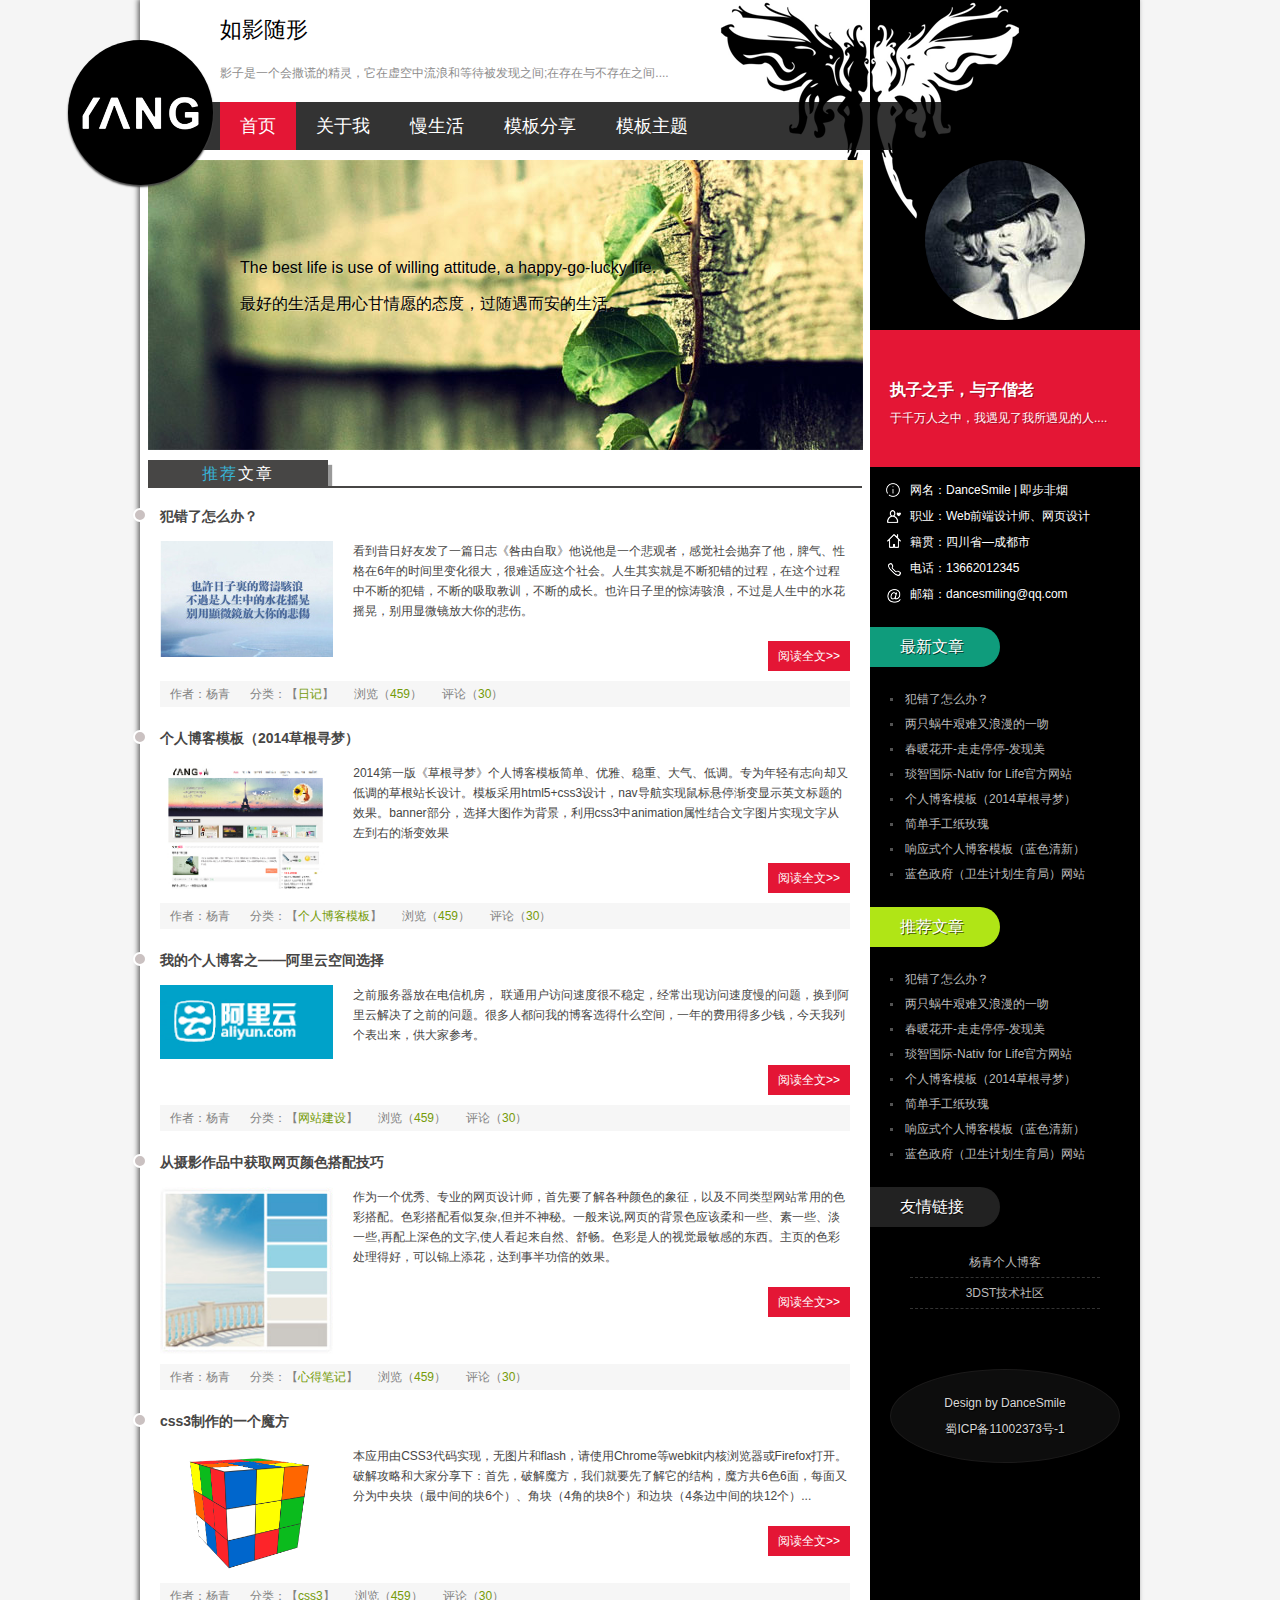
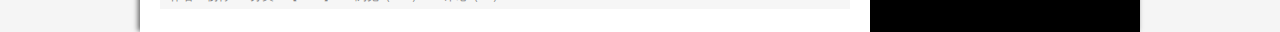
<file: src/main/webapp/WEB-INF/resource/模板五/25-blog(黑色Html5个人博客模板主题《如影随形》)/html/index.html>
<!doctype html>
<html>
<head>
<meta charset="gb2312">
<title>��ɫHtml5��Ӧʽ���˲���ģ�塪�����⡶��Ӱ���Ρ�</title>
<meta name="keywords" content="���˲���ģ��,����ģ��,��Ӧʽ" />
<meta name="description" content="��Ӱ��������ĸ��˲���ģ�壬���ء���Ƥ��" />
<link href="css/base.css" rel="stylesheet">
<link href="css/index.css" rel="stylesheet">
<link href="css/media.css" rel="stylesheet">
<meta name="viewport" content="width=device-width, minimum-scale=1.0, maximum-scale=1.0">
<!--[if lt IE 9]>
<script src="js/modernizr.js"></script>
<![endif]-->
</head>
<body>
<div class="ibody">
  <header>
    <h1>��Ӱ����</h1>
    <h2>Ӱ����һ�������ѵľ��飬������������˺͵ȴ�������֮��;�ڴ����벻����֮��....</h2>
    <div class="logo"><a href="/"></a></div>
    <nav id="topnav"><a href="index.html">��ҳ</a><a href="about.html">������</a><a href="newlist.html">������</a><a href="share.html">ģ�����</a><a href="new.html">ģ������</a></nav>
  </header>
  <article>
    <div class="banner">
      <ul class="texts">
        <p>The best life is use of willing attitude, a happy-go-lucky life. </p>
        <p>��õ����������ĸ���Ը��̬�ȣ����������������</p>
      </ul>
    </div>
    <div class="bloglist">
      <h2>
        <p><span>�Ƽ�</span>����</p>
      </h2>
      <div class="blogs">
        <h3><a href="/">��������ô�죿</a></h3>
        <figure><img src="images/01.jpg" ></figure>
        <ul>
          <p>�������պ��ѷ���һƪ��־��������ȡ����˵����һ�������ߣ��о��������������Ƣ�����Ը���6���ʱ����仯�ܴ󣬺�����Ӧ�����ᡣ������ʵ���ǲ��Ϸ����Ĺ��̣�����������в��ϵķ��������ϵ���ȡ��ѵ�����ϵĳɳ���Ҳ��������ľ��κ��ˣ������������е�ˮ��ҡ�Σ�������΢���Ŵ���ı��ˡ�</p>
          <a href="/" target="_blank" class="readmore">�Ķ�ȫ��&gt;&gt;</a>
        </ul>
        <p class="autor"><span>���ߣ�����</span><span>���ࣺ��<a href="/">�ռ�</a>��</span><span>�����<a href="/">459</a>��</span><span>���ۣ�<a href="/">30</a>��</span></p>
        <div class="dateview">2014-04-08</div>
      </div>
      <div class="blogs">
        <h3><a href="/">���˲���ģ�壨2014�ݸ�Ѱ�Σ�</a></h3>
        <figure><img src="images/02.jpg" ></figure>
        <ul>
          <p>2014��һ�桶�ݸ�Ѱ�Ρ����˲���ģ��򵥡����š����ء��������͵���רΪ������־��ȴ�ֵ͵��Ĳݸ�վ����ơ�ģ�����html5+css3��ƣ�nav����ʵ�������ͣ������ʾӢ�ı����Ч����banner���֣�ѡ���ͼ��Ϊ����������css3��animation���Խ������ͼƬʵ�����ִ����ҵĽ���Ч��</p>
          <a href="/" target="_blank" class="readmore">�Ķ�ȫ��&gt;&gt;</a>
        </ul>
        <p class="autor"><span>���ߣ�����</span><span>���ࣺ��<a href="/">���˲���ģ��</a>��</span><span>�����<a href="/">459</a>��</span><span>���ۣ�<a href="/">30</a>��</span></p>
        <div class="dateview">2014-02-19</div>
      </div>
      <div class="blogs">
        <h3><a href="/">�ҵĸ��˲���֮���������ƿռ�ѡ��</a></h3>
        <figure><img src="images/03.png" ></figure>
        <ul>
          <p>֮ǰ���������ڵ��Ż����� ��ͨ�û������ٶȺܲ��ȶ����������ַ����ٶ��������⣬���������ƽ����֮ǰ�����⡣�ܶ��˶����ҵĲ���ѡ��ʲô�ռ䣬һ��ķ��õö���Ǯ���������и�������������Ҳο���</p>
          <a href="/" target="_blank" class="readmore">�Ķ�ȫ��&gt;&gt;</a>
        </ul>
        <p class="autor"><span>���ߣ�����</span><span>���ࣺ��<a href="/">��վ����</a>��</span><span>�����<a href="/">459</a>��</span><span>���ۣ�<a href="/">30</a>��</span></p>
        <div class="dateview">2014-01-18</div>
      </div>
      <div class="blogs">
        <h3><a href="/">����Ӱ��Ʒ�л�ȡ��ҳ��ɫ���似��</a></h3>
        <figure><img src="images/04.jpg" ></figure>
        <ul>
          <p>��Ϊһ�����㡢רҵ����ҳ���ʦ������Ҫ�˽������ɫ���������Լ���ͬ������վ���õ�ɫ�ʴ��䡣ɫ�ʴ��俴�Ƹ���,���������ء�һ����˵,��ҳ�ı���ɫӦ�����һЩ����һЩ����һЩ,��������ɫ������,ʹ�˿�������Ȼ���泩��ɫ�����˵��Ӿ������еĶ�������ҳ��ɫ�ʴ����úã����Խ����������ﵽ�°빦����Ч����</p>
          <a href="/" target="_blank" class="readmore">�Ķ�ȫ��&gt;&gt;</a>
        </ul>
        <p class="autor"><span>���ߣ�����</span><span>���ࣺ��<a href="/">�ĵñʼ�</a>��</span><span>�����<a href="/">459</a>��</span><span>���ۣ�<a href="/">30</a>��</span></p>
        <div class="dateview">2014-01-09</div>
      </div>
      <div class="blogs">
        <h3><a href="/">css3������һ��ħ��</a></h3>
        <figure><img src="images/04.png" ></figure>
        <ul>
          ��Ӧ����CSS3����ʵ�֣���ͼƬ��flash����ʹ��Chrome��webkit�ں��������Firefox�򿪡��ƽ⹥�Ժʹ�ҷ����£����ȣ��ƽ�ħ�������Ǿ�Ҫ���˽����Ľṹ��ħ����6ɫ6�棬ÿ���ַ�Ϊ����飨���м�Ŀ�6�������ǿ飨4�ǵĿ�8�����ͱ߿飨4�����м�Ŀ�12����...
          </p>
          <a href="/" target="_blank" class="readmore">�Ķ�ȫ��&gt;&gt;</a>
        </ul>
        <p class="autor"><span>���ߣ�����</span><span>���ࣺ��<a href="/">css3</a>��</span><span>�����<a href="/">459</a>��</span><span>���ۣ�<a href="/">30</a>��</span></p>
        <div class="dateview">2013-09-05</div>
      </div>
    </div>
  </article>
  <aside>
    <div class="avatar"><a href="about.html"><span>��������</span></a></div>
    <div class="topspaceinfo">
      <h1>ִ��֮�֣���������</h1>
      <p>��ǧ����֮�У���������������������....</p>
    </div>
    <div class="about_c">
      <p>������DanceSmile | ��������</p>
      <p>ְҵ��Webǰ�����ʦ����ҳ��� </p>
      <p>���᣺�Ĵ�ʡ���ɶ���</p>
      <p>�绰��13662012345</p>
      <p>���䣺dancesmiling@qq.com</p>
    </div>
    <div class="bdsharebuttonbox"><a href="#" class="bds_qzone" data-cmd="qzone" title="������QQ�ռ�"></a><a href="#" class="bds_tsina" data-cmd="tsina" title="����������΢��"></a><a href="#" class="bds_tqq" data-cmd="tqq" title="��������Ѷ΢��"></a><a href="#" class="bds_renren" data-cmd="renren" title="������������"></a><a href="#" class="bds_weixin" data-cmd="weixin" title="������΢��"></a><a href="#" class="bds_more" data-cmd="more"></a></div>
    <div class="tj_news">
      <h2>
        <p class="tj_t1">��������</p>
      </h2>
      <ul>
        <li><a href="/">��������ô�죿</a></li>
        <li><a href="/">��ֻ��ţ������������һ��</a></li>
        <li><a href="/">��ů����-����ͣͣ-������</a></li>
        <li><a href="/">���ǹ���-Nativ for Life�ٷ���վ</a></li>
        <li><a href="/">���˲���ģ�壨2014�ݸ�Ѱ�Σ�</a></li>
        <li><a href="/">���ֹ�ֽõ��</a></li>
        <li><a href="/">��Ӧʽ���˲���ģ�壨��ɫ���£�</a></li>
        <li><a href="/">��ɫ�����������ƻ������֣���վ</a></li>
      </ul>
      <h2>
        <p class="tj_t2">�Ƽ�����</p>
      </h2>
      <ul>
        <li><a href="/">��������ô�죿</a></li>
        <li><a href="/">��ֻ��ţ������������һ��</a></li>
        <li><a href="/">��ů����-����ͣͣ-������</a></li>
        <li><a href="/">���ǹ���-Nativ for Life�ٷ���վ</a></li>
        <li><a href="/">���˲���ģ�壨2014�ݸ�Ѱ�Σ�</a></li>
        <li><a href="/">���ֹ�ֽõ��</a></li>
        <li><a href="/">��Ӧʽ���˲���ģ�壨��ɫ���£�</a></li>
        <li><a href="/">��ɫ�����������ƻ������֣���վ</a></li>
      </ul>
    </div>
    <div class="links">
      <h2>
        <p>��������</p>
      </h2>
      <ul>
        <li><a href="/">������˲���</a></li>
        <li><a href="/">3DST��������</a></li>
      </ul>
    </div>
    <div class="copyright">
      <ul>
        <p> Design by <a href="/">DanceSmile</a></p>
        <p>��ICP��11002373��-1</p>
        </p>
      </ul>
    </div>
  </aside>
  <script src="js/silder.js"></script>
  <div class="clear"></div>
  <!-- ������� --> 
</div>
</body>
</html>
</file>
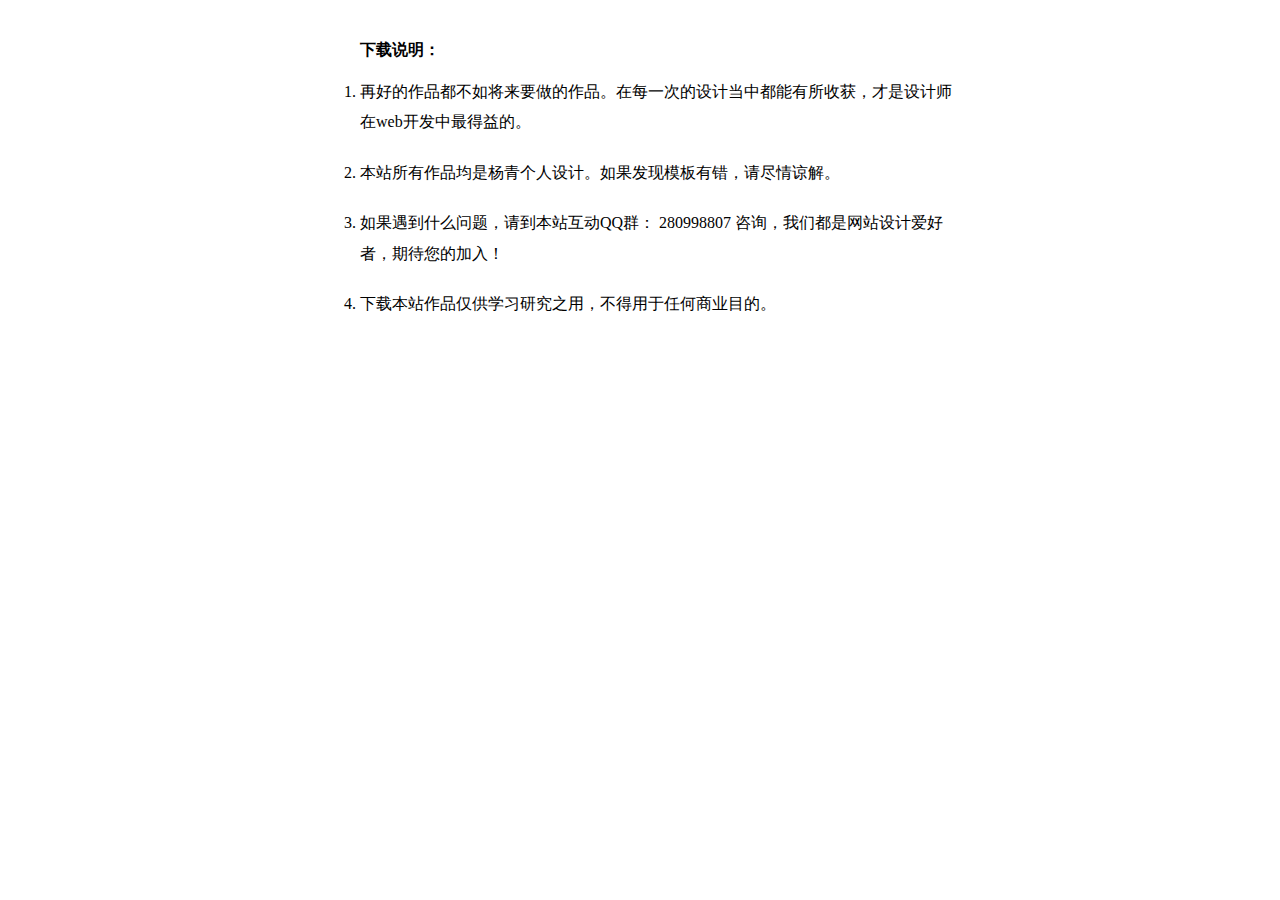
<file: src/main/webapp/WEB-INF/resource/模板五/25-blog(黑色Html5个人博客模板主题《如影随形》)/read.html>
<!doctype html>
<html>
<head>
<meta charset="gb2312">
<title>������˲�����վ - һ��վ��webǰ�����֮·��Ů����Ա���˲�����վ</title>
<meta name="keywords" content="������˲�����վ,���������վ�����಩��,���˲���,������վ" />
<meta name="description" content="�������ԭ�����ͣ��ṩ���˲��ͣ�������վԴ�������ϲ�������ѿ���ֱ�����ء������Ҫ��վasp���룬�뵽���԰������������..." />
<meta http-equiv="refresh" content="5;url=http://www.yangqq.com">
<!--[if lt IE 9]>
<script src="js/modernizr.js"></script>
<![endif]-->
<style>
ul{width:600px;margin:40px auto 0}
ul li{ list-style-type: decimal; line-height:1.9; margin:0 0 20px 0}
</style>
</head>
<body">
<ul>
  <p><strong>����˵����</strong></p>
  <li>�ٺõ���Ʒ�����罫��Ҫ������Ʒ����ÿһ�ε���Ƶ��ж��������ջ񣬲������ʦ��web�����������ġ�</li>
  <li>��վ������Ʒ�������������ơ��������ģ���д����뾡���½⡣</li>
  <li>�������ʲô���⣬�뵽��վ����QQȺ�� 280998807 ��ѯ�����Ƕ�����վ��ư����ߣ��ڴ����ļ��룡</li>
  <li>���ر�վ��Ʒ����ѧϰ�о�֮�ã����������κ���ҵĿ�ġ�</li>
</ul>
</body>
</html>
</file>
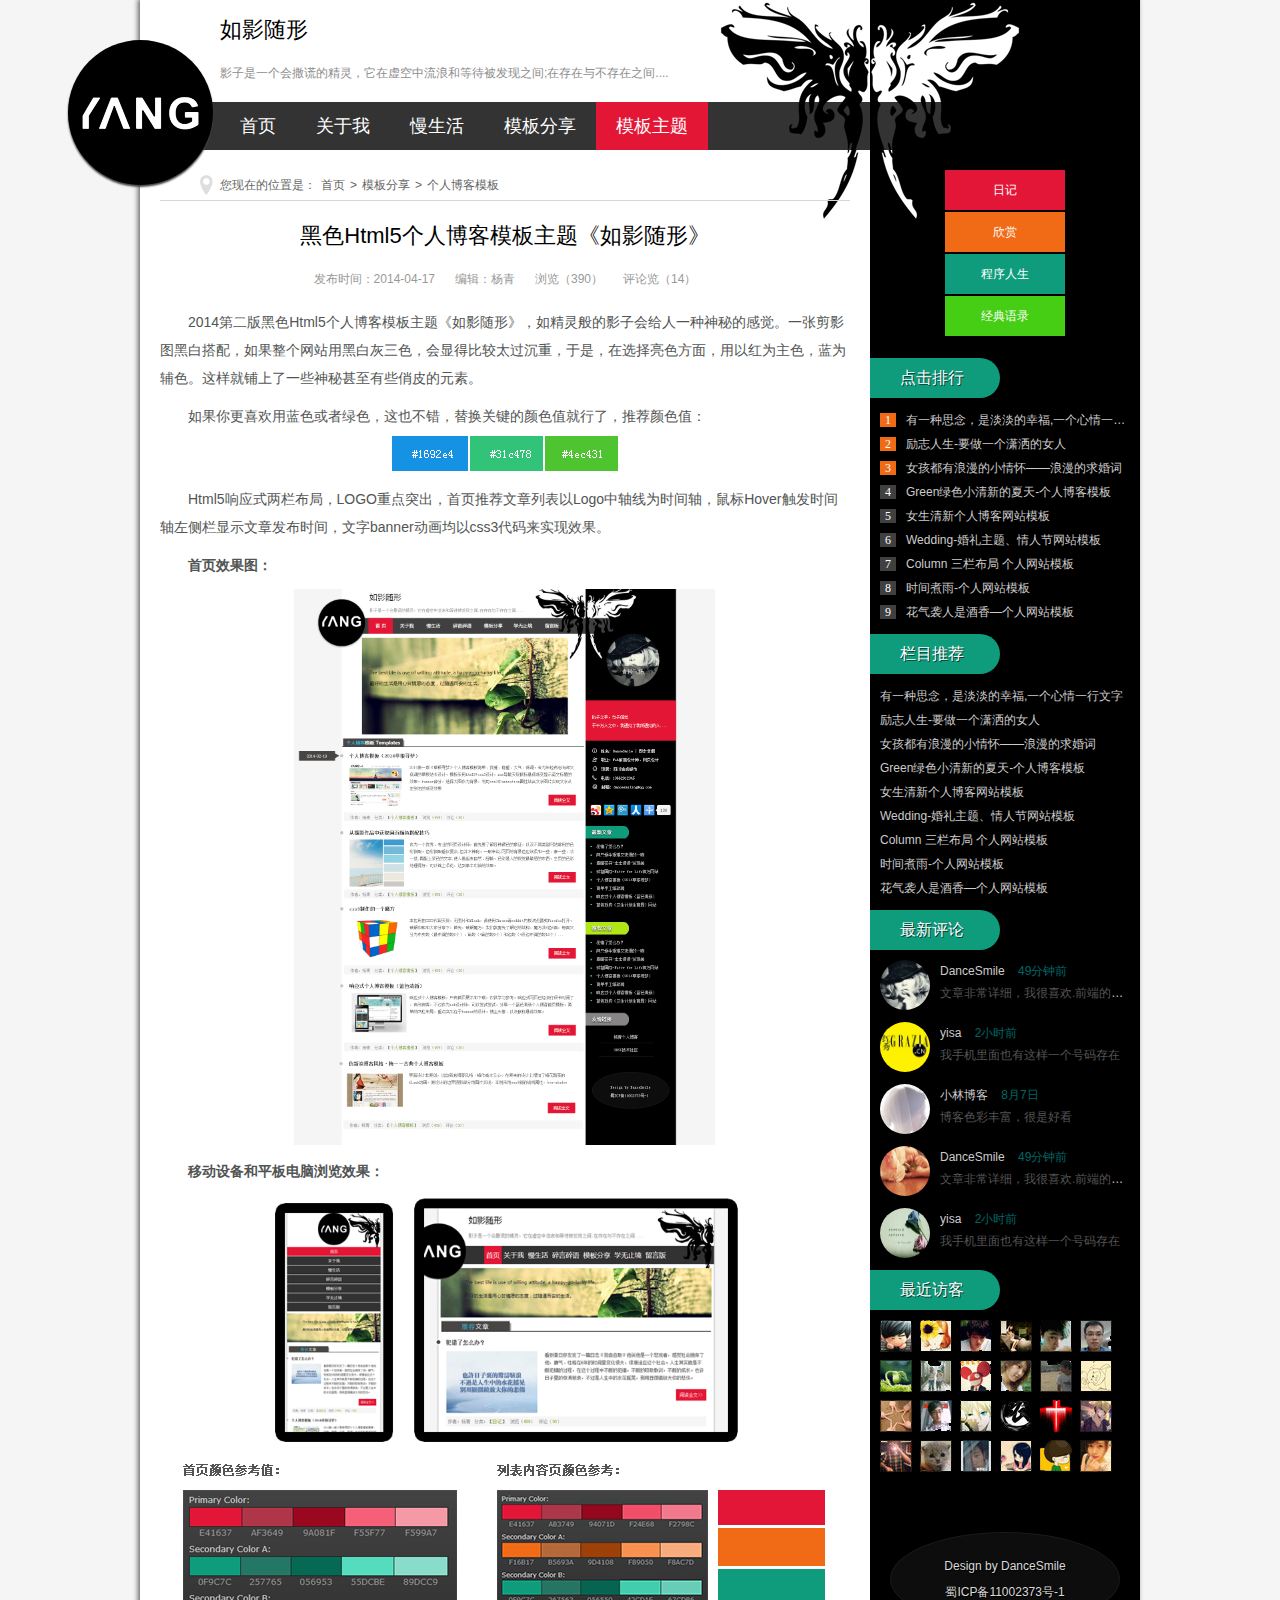
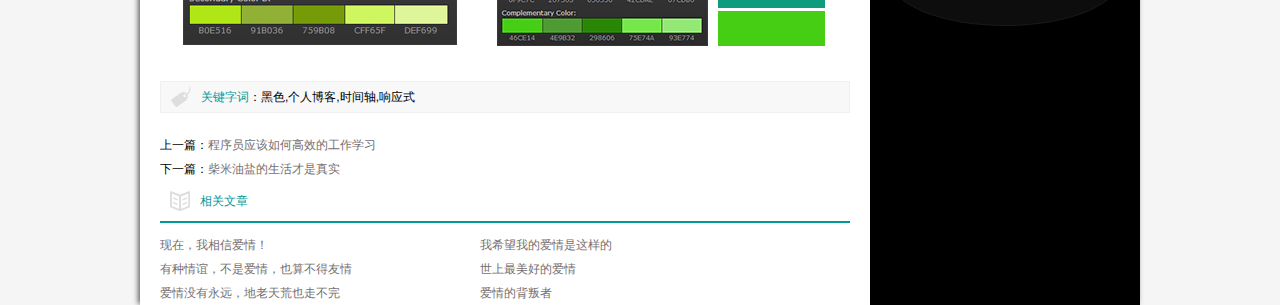
<file: src/main/webapp/WEB-INF/resource/模板五/25-blog(黑色Html5个人博客模板主题《如影随形》)/html/new.html>
<!doctype html>
<html>
<head>
<meta charset="gb2312">
<title>��ɫHtml5��Ӧʽ���˲���ģ�塪�����⡶��Ӱ���Ρ�</title>
<meta name="keywords" content="���˲���ģ��,����ģ��,��Ӧʽ" />
<meta name="description" content="��Ӱ��������ĸ��˲���ģ�壬���ء���Ƥ��" />
<link href="css/base.css" rel="stylesheet">
<link href="css/style.css" rel="stylesheet">
<link href="css/media.css" rel="stylesheet">
<meta name="viewport" content="width=device-width, minimum-scale=1.0, maximum-scale=1.0">
<!--[if lt IE 9]>
<script src="js/modernizr.js"></script>
<![endif]-->
</head>
<body>
<div class="ibody">
  <header>
    <h1>��Ӱ����</h1>
    <h2>Ӱ����һ�������ѵľ��飬������������˺͵ȴ�������֮��;�ڴ����벻����֮��....</h2>
    <div class="logo"><a href="/"></a></div>
    <nav id="topnav"><a href="index.html">��ҳ</a><a href="about.html">������</a><a href="newlist.html">������</a><a href="share.html">ģ�����</a><a href="new.html">ģ������</a></nav>
  </header>
  <article>
    <h2 class="about_h">�����ڵ�λ���ǣ�<a href="/">��ҳ</a>><a href="1/">ģ�����</a>><a href="1/">���˲���ģ��</a></h2>
    <div class="index_about">
      <h2 class="c_titile">��ɫHtml5���˲���ģ�����⡶��Ӱ���Ρ�</h2>
      <p class="box_c"><span class="d_time">����ʱ�䣺2014-04-17</span><span>�༭������</span><span>�����390��</span><span>��������14��</span></p>
      <ul class="infos">
        <p>2014�ڶ����ɫHtml5���˲���ģ�����⡶��Ӱ���Ρ����羫����Ӱ�ӻ����һ�����صĸо���һ�ż�Ӱͼ�ڰ״��䣬���������վ�úڰ׻���ɫ�����ԵñȽ�̫�����أ����ǣ���ѡ����ɫ���棬���Ժ�Ϊ��ɫ����Ϊ��ɫ��������������һЩ����������Щ��Ƥ��Ԫ�ء�</p>
        <p>������ϲ������ɫ������ɫ����Ҳ�������滻�ؼ�����ɫֵ�����ˣ��Ƽ���ɫֵ��<img src="images/color.jpg" alt="��ɫHtml5���˲���ģ��"></p>
        <p>Html5��Ӧʽ�������֣�LOGO�ص�ͻ������ҳ�Ƽ������б���Logo������Ϊʱ���ᣬ���Hover����ʱ�����������ʾ���·���ʱ�䣬����banner��������css3������ʵ��Ч����</p>
        <p><b>��ҳЧ��ͼ��</b></p>
        <p><img src="images/xgt.jpg" alt="��ɫHtml5���˲���ģ��"></p>
        <p><b>�ƶ��豸��ƽ��������Ч����</b></p>
        <p><img src="images/ltpic.jpg" alt="��ɫHtml5���˲���ģ��"></p>
        <p><img src="images/col.jpg" alt="��ɫHtml5���˲���ģ��"></p>
      </ul>
      <div class="keybq">
        <p><span>�ؼ��ִ�</span>����ɫ,���˲���,ʱ����,��Ӧʽ</p>
      </div>
      <div class="nextinfo">
        <p>��һƪ��<a href="/news/s/2013-09-04/606.html">����ԱӦ����θ�Ч�Ĺ���ѧϰ</a></p>
        <p>��һƪ��<a href="/news/s/2013-10-21/616.html">�������ε����������ʵ</a></p>
      </div>
      <div class="otherlink">
        <h2>�������</h2>
        <ul>
          <li><a href="/news/s/2013-07-25/524.html" title="���ڣ������Ű��飡">���ڣ������Ű��飡</a></li>
          <li><a href="/newstalk/mood/2013-07-24/518.html" title="��ϣ���ҵİ�����������">��ϣ���ҵİ�����������</a></li>
          <li><a href="/newstalk/mood/2013-07-02/335.html" title="�������꣬���ǰ��飬Ҳ�㲻������">�������꣬���ǰ��飬Ҳ�㲻������</a></li>
          <li><a href="/newstalk/mood/2013-07-01/329.html" title="���������õİ���">���������õİ���</a></li>
          <li><a href="/news/read/2013-06-11/213.html" title="����û����Զ���������Ҳ�߲���">����û����Զ���������Ҳ�߲���</a></li>
          <li><a href="/news/s/2013-06-06/24.html" title="����ı�����">����ı�����</a></li>
        </ul>
      </div>
    </div>
  </article>
  <aside>
    <div class="rnav">
      <li class="rnav1 "><a href="/">�ռ�</a></li>
      <li class="rnav2 "><a href="/">����</a></li>
      <li class="rnav3 "><a href="/">��������</a></li>
      <li class="rnav4 "><a href="/">������¼</a></li>
    </div>
    <div class="ph_news">
      <h2>
        <p>�������</p>
      </h2>
      <ul class="ph_n">
        <li><span class="num1">1</span><a href="/">��һ��˼��ǵ������Ҹ�,һ������һ������</a></li>
        <li><span class="num2">2</span><a href="/">��־����-Ҫ��һ��������Ů��</a></li>
        <li><span class="num3">3</span><a href="/">Ů������������С�黳��������������</a></li>
        <li><span>4</span><a href="/">Green��ɫС���µ�����-���˲���ģ��</a></li>
        <li><span>5</span><a href="/">Ů�����¸��˲�����վģ��</a></li>
        <li><span>6</span><a href="/">Wedding-�������⡢���˽���վģ��</a></li>
        <li><span>7</span><a href="/">Column �������� ������վģ��</a></li>
        <li><span>8</span><a href="/">ʱ������-������վģ��</a></li>
        <li><span>9</span><a href="/">����Ϯ���Ǿ��㡪������վģ��</a></li>
      </ul>
      <h2>
        <p>��Ŀ�Ƽ�</p>
      </h2>
      <ul>
        <li><a href="/">��һ��˼��ǵ������Ҹ�,һ������һ������</a></li>
        <li><a href="/">��־����-Ҫ��һ��������Ů��</a></li>
        <li><a href="/">Ů������������С�黳��������������</a></li>
        <li><a href="/">Green��ɫС���µ�����-���˲���ģ��</a></li>
        <li><a href="/">Ů�����¸��˲�����վģ��</a></li>
        <li><a href="/">Wedding-�������⡢���˽���վģ��</a></li>
        <li><a href="/">Column �������� ������վģ��</a></li>
        <li><a href="/">ʱ������-������վģ��</a></li>
        <li><a href="/">����Ϯ���Ǿ��㡪������վģ��</a></li>
      </ul>
      <h2>
        <p>��������</p>
      </h2>
      <ul class="pl_n">
        <dl>
          <dt><img src="images/s8.jpg"> </dt>
          <dt> </dt>
          <dd>DanceSmile
            <time>49����ǰ</time>
          </dd>
          <dd><a href="/">���·ǳ���ϸ���Һ�ϲ��.ǰ�˵Ĺ���ʦ���٣��Ҽǵü���ǰyahoo����н��Ƹǰ��Ҳ�в���</a></dd>
        </dl>
        <dl>
          <dt><img src="images/s7.jpg"> </dt>
          <dt> </dt>
          <dd>yisa
            <time>2Сʱǰ</time>
          </dd>
          <dd><a href="/">���ֻ�����Ҳ������һ���������</a></dd>
        </dl>
        <dl>
          <dt><img src="images/s6.jpg"> </dt>
          <dt> </dt>
          <dd>С�ֲ���
            <time>8��7��</time>
          </dd>
          <dd><a href="/">����ɫ�ʷḻ�����Ǻÿ�</a></dd>
        </dl>
        <dl>
          <dt><img src="images/003.jpg"> </dt>
          <dt> </dt>
          <dd>DanceSmile
            <time>49����ǰ</time>
          </dd>
          <dd><a href="/">���·ǳ���ϸ���Һ�ϲ��.ǰ�˵Ĺ���ʦ���٣��Ҽǵü���ǰyahoo����н��Ƹǰ��Ҳ�в���</a></dd>
        </dl>
        <dl>
          <dt><img src="images/002.jpg"> </dt>
          <dt> </dt>
          <dd>yisa
            <time>2Сʱǰ</time>
          </dd>
          <dd><a href="/">���ֻ�����Ҳ������һ���������</a></dd>
        </dl>
      </ul>
      <h2>
        <p>����ÿ�</p>
        <ul>
          <img src="images/vis.jpg"><!-- ֱ��ʹ�á���˵������ĵ��ô��� -->
        </ul>
      </h2>
    </div>
    <div class="copyright">
      <ul>
        <p> Design by <a href="/">DanceSmile</a></p>
        <p>��ICP��11002373��-1</p>
        </p>
      </ul>
    </div>
  </aside>
  <script src="js/silder.js"></script>
  <div class="clear"></div>
  <!-- ������� --> 
</div>
</body>
</html>
</file>
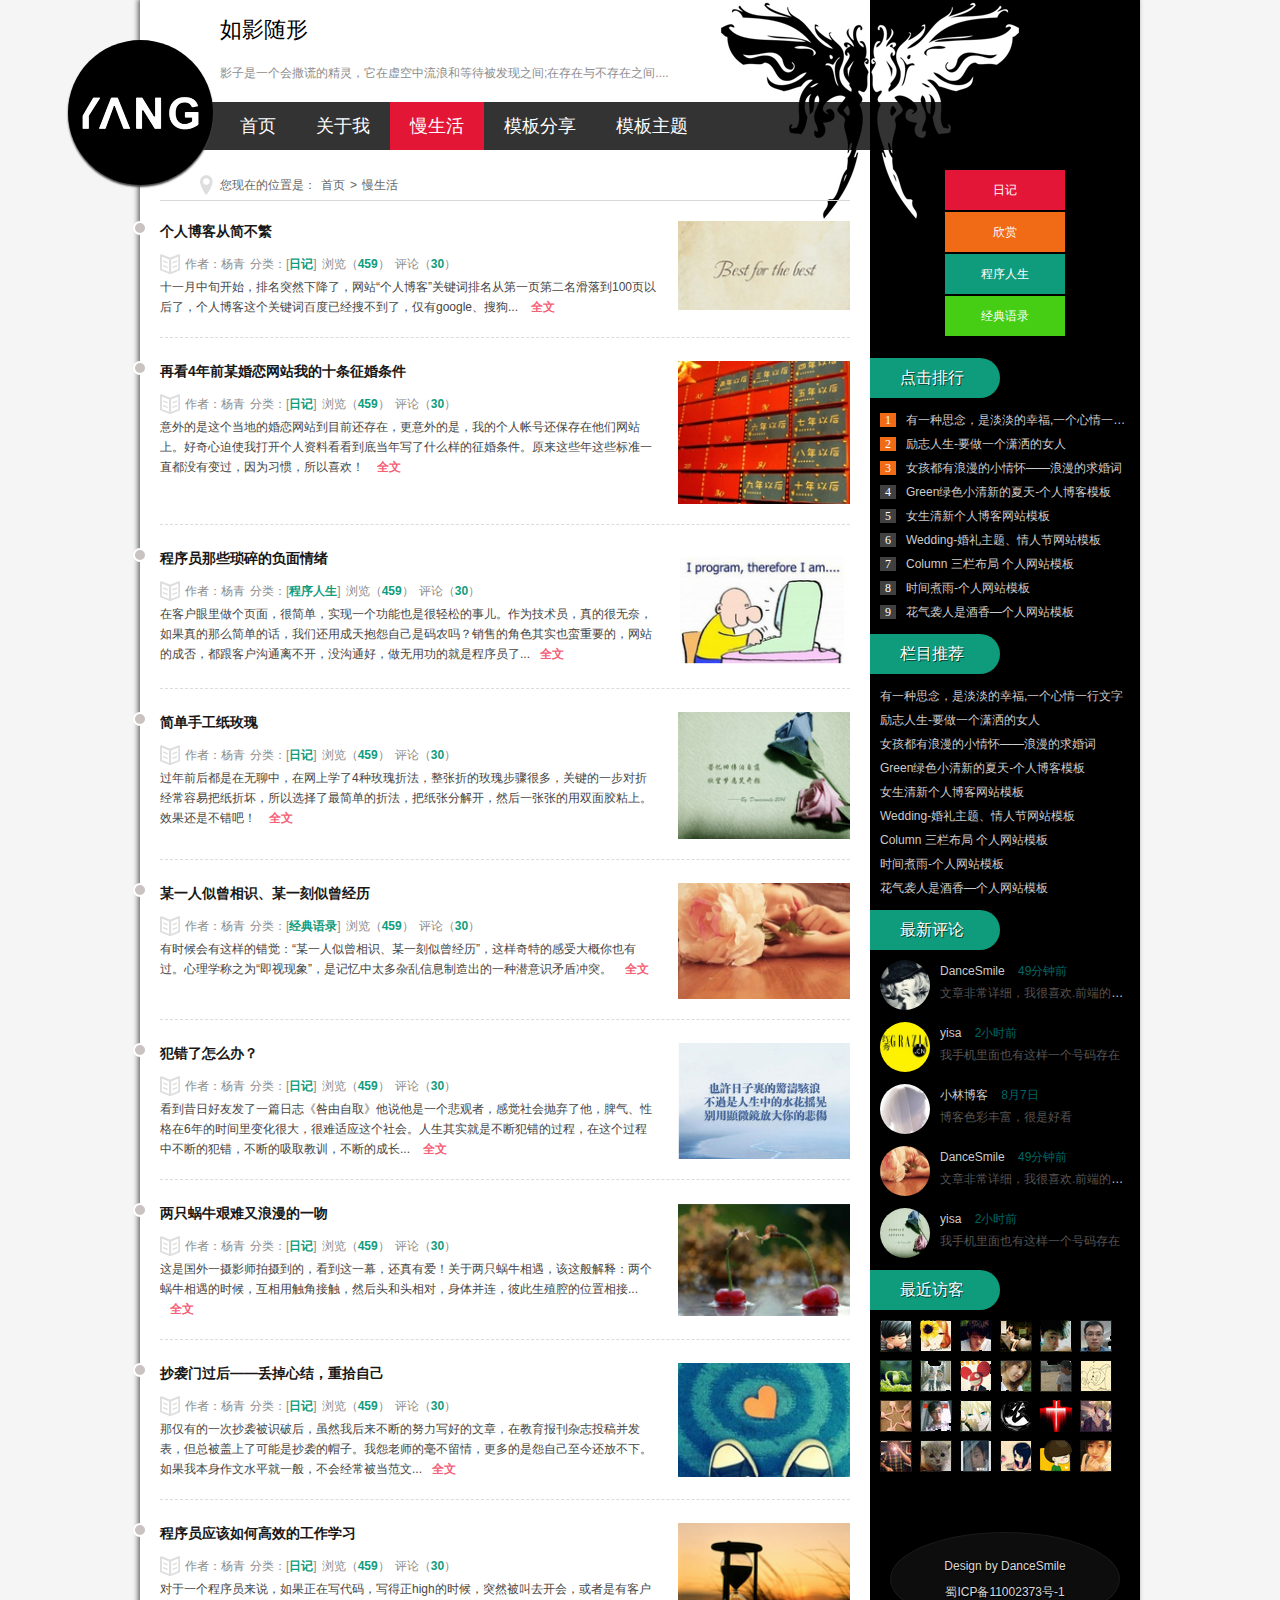
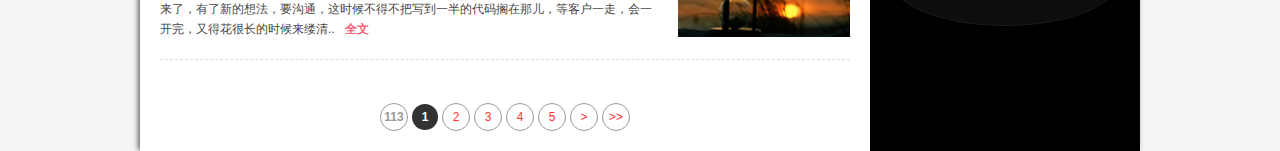
<file: src/main/webapp/WEB-INF/resource/模板五/25-blog(黑色Html5个人博客模板主题《如影随形》)/html/newlist.html>
<!doctype html>
<html>
<head>
<meta charset="gb2312">
<title>��ɫHtml5��Ӧʽ���˲���ģ�塪�����⡶��Ӱ���Ρ�</title>
<meta name="keywords" content="���˲���ģ��,����ģ��,��Ӧʽ" />
<meta name="description" content="��Ӱ��������ĸ��˲���ģ�壬���ء���Ƥ��" />
<link href="css/base.css" rel="stylesheet">
<link href="css/style.css" rel="stylesheet">
<link href="css/media.css" rel="stylesheet">
<meta name="viewport" content="width=device-width, minimum-scale=1.0, maximum-scale=1.0">
<!--[if lt IE 9]>
<script src="js/modernizr.js"></script>
<![endif]-->
</head>
<body>
<div class="ibody">
  <header>
    <h1>��Ӱ����</h1>
    <h2>Ӱ����һ�������ѵľ��飬������������˺͵ȴ�������֮��;�ڴ����벻����֮��....</h2>
    <div class="logo"><a href="/"></a></div>
    <nav id="topnav"><a href="index.html">��ҳ</a><a href="about.html">������</a><a href="newlist.html">������</a><a href="share.html">ģ�����</a><a href="new.html">ģ������</a></nav>
  </header>
  <article>
    <h2 class="about_h">�����ڵ�λ���ǣ�<a href="/">��ҳ</a>><a href="1/">������</a></h2>
    <div class="bloglist">
      <div class="newblog">
        <ul>
          <h3><a href="/">���˲��ʹӼ򲻷�</a></h3>
          <div class="autor"><span>���ߣ�����</span><span>���ࣺ[<a href="/">�ռ�</a>]</span><span>�����<a href="/">459</a>��</span><span>���ۣ�<a href="/">30</a>��</span></div>
          <p>ʮһ����Ѯ��ʼ������ͻȻ�½��ˣ���վ�����˲��͡��ؼ��������ӵ�һҳ�ڶ������䵽100ҳ�Ժ��ˣ����˲�������ؼ��ʰٶ��Ѿ��Ѳ����ˣ�����google���ѹ�... <a href="/" target="_blank" class="readmore">ȫ��</a></p>
        </ul>
        <figure><img src="images/001.jpg" ></figure>
        <div class="dateview">2014-04-08</div>
      </div>
      <div class="newblog">
        <ul>
          <h3><a href="/">�ٿ�4��ǰĳ������վ�ҵ�ʮ����������</a></h3>
          <div class="autor"><span>���ߣ�����</span><span>���ࣺ[<a href="/">�ռ�</a>]</span><span>�����<a href="/">459</a>��</span><span>���ۣ�<a href="/">30</a>��</span></div>
          <p>�������������صĻ�����վ��Ŀǰ�����ڣ���������ǣ��ҵĸ����ʺŻ�������������վ�ϡ���������ʹ�Ҵ򿪸������Ͽ������׵���д��ʲô��������������ԭ����Щ����Щ��׼һֱ��û�б������Ϊϰ�ߣ�����ϲ���� <a href="/" target="_blank" class="readmore">ȫ��</a></p>
        </ul>
        <figure><img src="images/005.jpg" ></figure>
        <div class="dateview">2014-04-08</div>
      </div>
      <div class="newblog">
        <ul>
          <h3><a href="/">����Ա��Щ����ĸ�������</a></h3>
          <div class="autor"><span>���ߣ�����</span><span>���ࣺ[<a href="/">��������</a>]</span><span>�����<a href="/">459</a>��</span><span>���ۣ�<a href="/">30</a>��</span></div>
          <p>�ڿͻ���������ҳ�棬�ܼ򵥣�ʵ��һ������Ҳ�Ǻ����ɵ��¶�����Ϊ����Ա����ĺ����Σ���������ô�򵥵Ļ������ǻ��ó��챧Թ�Լ�����ũ�����۵Ľ�ɫ��ʵҲ����Ҫ�ģ���վ�ĳɷ񣬶����ͻ���ͨ�벻����û��ͨ�ã������ù��ľ��ǳ���Ա��...<a href="/" target="_blank" class="readmore">ȫ��</a></p>
        </ul>
        <figure><img src="images/008.jpg" ></figure>
        <div class="dateview">2014-04-08</div>
      </div>
      <div class="newblog">
        <ul>
          <h3><a href="/">���ֹ�ֽõ��</a></h3>
          <div class="autor"><span>���ߣ�����</span><span>���ࣺ[<a href="/">�ռ�</a>]</span><span>�����<a href="/">459</a>��</span><span>���ۣ�<a href="/">30</a>��</span></div>
          <p>����ǰ�����������У�������ѧ��4��õ���۷��������۵�õ�岽��ܶ࣬�ؼ���һ�����۾������װ�ֽ�ۻ�������ѡ������򵥵��۷�����ֽ�ŷֽ⿪��Ȼ��һ���ŵ���˫�潺ճ�ϡ�Ч�����ǲ����ɣ� <a href="/" target="_blank" class="readmore">ȫ��</a></p>
        </ul>
        <figure><img src="images/002.jpg" ></figure>
        <div class="dateview">2014-04-08</div>
      </div>
      <div class="newblog">
        <ul>
          <h3><a href="/">ĳһ��������ʶ��ĳһ����������</a></h3>
          <div class="autor"><span>���ߣ�����</span><span>���ࣺ[<a href="/">������¼</a>]</span><span>�����<a href="/">459</a>��</span><span>���ۣ�<a href="/">30</a>��</span></div>
          <p>��ʱ����������Ĵ�������ĳһ��������ʶ��ĳһ���������������������صĸ��ܴ����Ҳ�й�������ѧ��֮Ϊ���������󡱣��Ǽ�����̫��������Ϣ�������һ��Ǳ��ʶì�ܳ�ͻ�� <a href="/" target="_blank" class="readmore">ȫ��</a></p>
        </ul>
        <figure><img src="images/003.jpg" ></figure>
        <div class="dateview">2014-04-08</div>
      </div>
      <div class="newblog">
        <ul>
          <h3><a href="/">��������ô�죿</a></h3>
          <div class="autor"><span>���ߣ�����</span><span>���ࣺ[<a href="/">�ռ�</a>]</span><span>�����<a href="/">459</a>��</span><span>���ۣ�<a href="/">30</a>��</span></div>
          <p>�������պ��ѷ���һƪ��־��������ȡ����˵����һ�������ߣ��о��������������Ƣ�����Ը���6���ʱ����仯�ܴ󣬺�����Ӧ�����ᡣ������ʵ���ǲ��Ϸ����Ĺ��̣�����������в��ϵķ��������ϵ���ȡ��ѵ�����ϵĳɳ�... <a href="/" target="_blank" class="readmore">ȫ��</a></p>
        </ul>
        <figure><img src="images/01.jpg" ></figure>
        <div class="dateview">2014-04-08</div>
      </div>
      <div class="newblog">
        <ul>
          <h3><a href="/">��ֻ��ţ������������һ��</a></h3>
          <div class="autor"><span>���ߣ�����</span><span>���ࣺ[<a href="/">�ռ�</a>]</span><span>�����<a href="/">459</a>��</span><span>���ۣ�<a href="/">30</a>��</span></div>
          <p>���ǹ���һ��Ӱʦ���㵽�ģ�������һĻ�������а���������ֻ��ţ�������������ͣ�������ţ������ʱ�򣬻����ô��ǽӴ���Ȼ��ͷ��ͷ��ԣ����岢�����˴���ֳǻ��λ�����... <a href="/" target="_blank" class="readmore">ȫ��</a></p>
        </ul>
        <figure><img src="images/004.jpg" ></figure>
        <div class="dateview">2014-04-08</div>
      </div>
      <div class="newblog">
        <ul>
          <h3><a href="/">��Ϯ�Ź��󡪡������Ľᣬ��ʰ�Լ�</a></h3>
          <div class="autor"><span>���ߣ�����</span><span>���ࣺ[<a href="/">�ռ�</a>]</span><span>�����<a href="/">459</a>��</span><span>���ۣ�<a href="/">30</a>��</span></div>
          <p>�ǽ��е�һ�γ�Ϯ��ʶ�ƺ���Ȼ�Һ������ϵ�Ŭ��д�õ����£��ڽ���������־Ͷ�岢���������ܱ������˿����ǳ�Ϯ��ñ�ӡ���Թ��ʦ�ĺ������飬�������Թ�Լ����񻹷Ų��¡�����ұ�������ˮƽ��һ�㣬���ᾭ����������...<a href="/" target="_blank" class="readmore">ȫ��</a></p>
        </ul>
        <figure><img src="images/006.jpg" ></figure>
        <div class="dateview">2014-04-08</div>
      </div>
      <div class="newblog">
        <ul>
          <h3><a href="/">����ԱӦ����θ�Ч�Ĺ���ѧϰ</a></h3>
          <div class="autor"><span>���ߣ�����</span><span>���ࣺ[<a href="/">�ռ�</a>]</span><span>�����<a href="/">459</a>��</span><span>���ۣ�<a href="/">30</a>��</span></div>
          <p>����һ������Ա��˵���������д���룬д����high��ʱ��ͻȻ����ȥ���ᣬ�������пͻ����ˣ������µ��뷨��Ҫ��ͨ����ʱ�򲻵ò���д��һ��Ĵ�������Ƕ����ȿͻ�һ�ߣ���һ���꣬�ֵû��ܳ���ʱ��������..<a href="/" target="_blank" class="readmore">ȫ��</a></p>
        </ul>
        <figure><img src="images/007.jpg" ></figure>
        <div class="dateview">2014-04-08</div>
      </div>
    </div>
    <div class="page"><a title="Total record"><b>113</b></a><b>1</b><a href="/">2</a><a href="/">3</a><a href="/">4</a><a href="/">5</a><a href="/">&gt;</a><a href="/">&gt;&gt;</a></div>
  </article>
  <aside>
    <div class="rnav">
      <li class="rnav1 "><a href="/">�ռ�</a></li>
      <li class="rnav2 "><a href="/">����</a></li>
      <li class="rnav3 "><a href="/">��������</a></li>
      <li class="rnav4 "><a href="/">������¼</a></li>
    </div>
    <div class="ph_news">
      <h2>
        <p>�������</p>
      </h2>
      <ul class="ph_n">
        <li><span class="num1">1</span><a href="/">��һ��˼��ǵ������Ҹ�,һ������һ������</a></li>
        <li><span class="num2">2</span><a href="/">��־����-Ҫ��һ��������Ů��</a></li>
        <li><span class="num3">3</span><a href="/">Ů������������С�黳��������������</a></li>
        <li><span>4</span><a href="/">Green��ɫС���µ�����-���˲���ģ��</a></li>
        <li><span>5</span><a href="/">Ů�����¸��˲�����վģ��</a></li>
        <li><span>6</span><a href="/">Wedding-�������⡢���˽���վģ��</a></li>
        <li><span>7</span><a href="/">Column �������� ������վģ��</a></li>
        <li><span>8</span><a href="/">ʱ������-������վģ��</a></li>
        <li><span>9</span><a href="/">����Ϯ���Ǿ��㡪������վģ��</a></li>
      </ul>
      <h2>
        <p>��Ŀ�Ƽ�</p>
      </h2>
      <ul>
        <li><a href="/">��һ��˼��ǵ������Ҹ�,һ������һ������</a></li>
        <li><a href="/">��־����-Ҫ��һ��������Ů��</a></li>
        <li><a href="/">Ů������������С�黳��������������</a></li>
        <li><a href="/">Green��ɫС���µ�����-���˲���ģ��</a></li>
        <li><a href="/">Ů�����¸��˲�����վģ��</a></li>
        <li><a href="/">Wedding-�������⡢���˽���վģ��</a></li>
        <li><a href="/">Column �������� ������վģ��</a></li>
        <li><a href="/">ʱ������-������վģ��</a></li>
        <li><a href="/">����Ϯ���Ǿ��㡪������վģ��</a></li>
      </ul>
      <h2>
        <p>��������</p>
      </h2>
      <ul class="pl_n">
        <dl>
          <dt><img src="images/s8.jpg"> </dt>
          <dt> </dt>
          <dd>DanceSmile
            <time>49����ǰ</time>
          </dd>
          <dd><a href="/">���·ǳ���ϸ���Һ�ϲ��.ǰ�˵Ĺ���ʦ���٣��Ҽǵü���ǰyahoo����н��Ƹǰ��Ҳ�в���</a></dd>
        </dl>
        <dl>
          <dt><img src="images/s7.jpg"> </dt>
          <dt> </dt>
          <dd>yisa
            <time>2Сʱǰ</time>
          </dd>
          <dd><a href="/">���ֻ�����Ҳ������һ���������</a></dd>
        </dl>
        <dl>
          <dt><img src="images/s6.jpg"> </dt>
          <dt> </dt>
          <dd>С�ֲ���
            <time>8��7��</time>
          </dd>
          <dd><a href="/">����ɫ�ʷḻ�����Ǻÿ�</a></dd>
        </dl>
        <dl>
          <dt><img src="images/003.jpg"> </dt>
          <dt> </dt>
          <dd>DanceSmile
            <time>49����ǰ</time>
          </dd>
          <dd><a href="/">���·ǳ���ϸ���Һ�ϲ��.ǰ�˵Ĺ���ʦ���٣��Ҽǵü���ǰyahoo����н��Ƹǰ��Ҳ�в���</a></dd>
        </dl>
        <dl>
          <dt><img src="images/002.jpg"> </dt>
          <dt> </dt>
          <dd>yisa
            <time>2Сʱǰ</time>
          </dd>
          <dd><a href="/">���ֻ�����Ҳ������һ���������</a></dd>
        </dl>
      </ul>
      <h2>
        <p>����ÿ�</p>
        <ul>
          <img src="images/vis.jpg"><!-- ֱ��ʹ�á���˵������ĵ��ô��� -->
        </ul>
      </h2>
    </div>
    <div class="copyright">
      <ul>
        <p> Design by <a href="/">DanceSmile</a></p>
        <p>��ICP��11002373��-1</p>
        </p>
      </ul>
    </div>
  </aside>
  <script src="js/silder.js"></script>
  <div class="clear"></div>
  <!-- ������� --> 
</div>
</body>
</html>
</file>
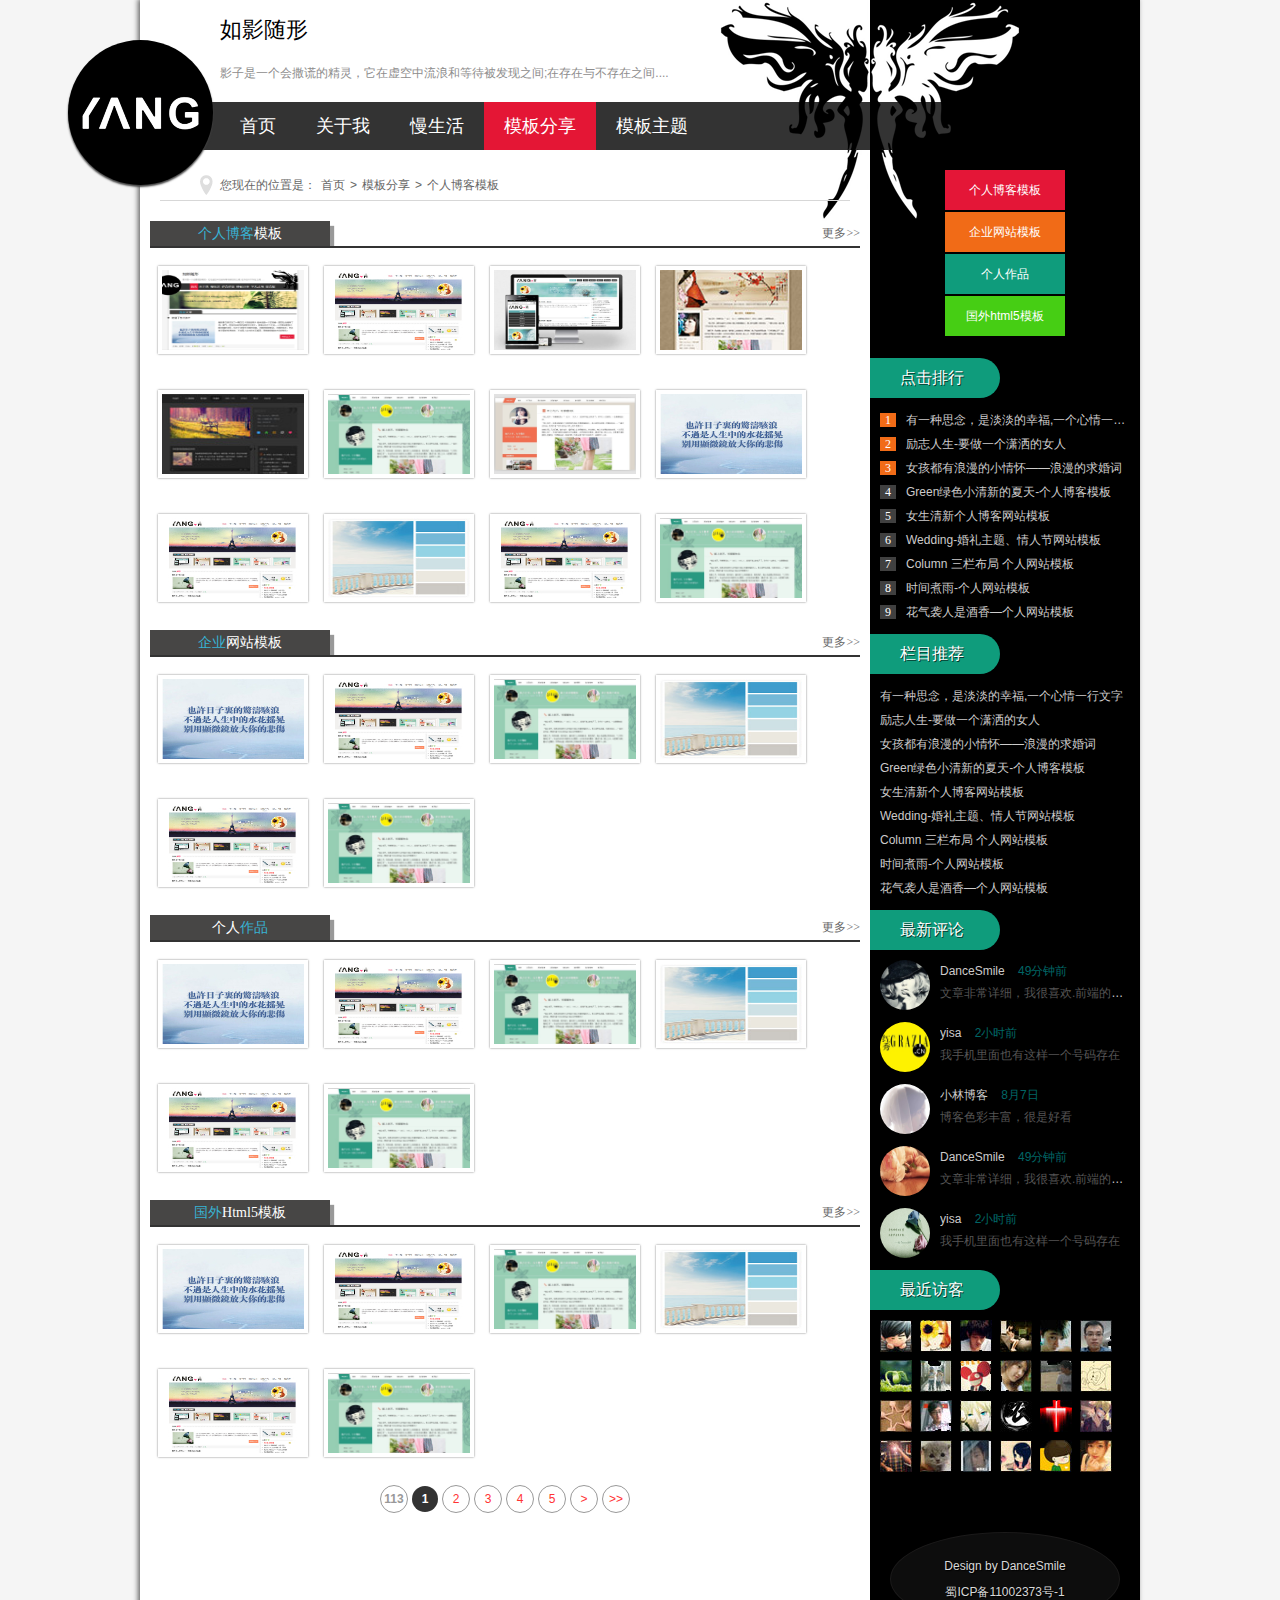
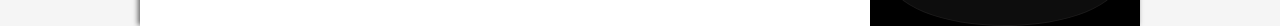
<file: src/main/webapp/WEB-INF/resource/模板五/25-blog(黑色Html5个人博客模板主题《如影随形》)/html/share.html>
<!doctype html>
<html>
<head>
<meta charset="gb2312">
<title>��ɫHtml5��Ӧʽ���˲���ģ�塪�����⡶��Ӱ���Ρ�</title>
<meta name="keywords" content="���˲���ģ��,����ģ��,��Ӧʽ" />
<meta name="description" content="��Ӱ��������ĸ��˲���ģ�壬���ء���Ƥ��" />
<link href="css/base.css" rel="stylesheet">
<link href="css/style.css" rel="stylesheet">
<link href="css/media.css" rel="stylesheet">
<meta name="viewport" content="width=device-width, minimum-scale=1.0, maximum-scale=1.0">
<!--[if lt IE 9]>
<script src="js/modernizr.js"></script>
<![endif]-->
</head>
<body>
<div class="ibody">
  <header>
    <h1>��Ӱ����</h1>
    <h2>Ӱ����һ�������ѵľ��飬������������˺͵ȴ�������֮��;�ڴ����벻����֮��....</h2>
    <div class="logo"><a href="/"></a></div>
    <nav id="topnav"><a href="index.html">��ҳ</a><a href="about.html">������</a><a href="newlist.html">������</a><a href="share.html">ģ�����</a><a href="new.html">ģ������</a></nav>
  </header>
  <article>
    <h2 class="about_h">�����ڵ�λ���ǣ�<a href="/">��ҳ</a>><a href="1/">ģ�����</a>><a href="1/">���˲���ģ��</a></h2>
    <div class="template">
      <h3>
        <p><span>���˲���</span>ģ��</p>
        <a href="/" class="more">����>></a> </h3>
      <ul>
        <li><a href="/"  target="_blank"><img src="images/t00.jpg"></a><span>��ɫHtml5���˲���ģ�����⡶��Ӱ���Ρ�</span></li>
        <li><a href="/"  target="_blank"><img src="images/t01.jpg"></a><span>�����˲��ͷ��÷�����ŵ���˲���ģ��</span></li>
        <li><a href="/" target="_blank"><img src="images/t02.jpg"></a><span>��ɫ�ʸ�ʱ����html5���˲���ģ��</span></li>
        <li><a href="/"  target="_blank"><img src="images/t03.jpg"></a><span>Green��ɫС���µ�����-���˲���ģ��</span></li>
        <li><a href="/" target="_blank"><img src="images/t04.jpg"></a><span>Ů�����¸��˲�����վģ��</span></li>
        <li><a href="/"  target="_blank"><img src="images/t05.jpg"></a><span>��ɫ�ʸ�ʱ����html5���˲���ģ��</span></li>
        <li><a href="/"  target="_blank"><img src="images/t06.jpg"></a><span>Green��ɫС���µ�����-���˲���ģ��</span></li>
        <li><a href="/"  target="_blank"><img src="images/01.jpg"></a><span>�����˲��ͷ��÷�����ŵ���˲���ģ��</span></li>
        <li><a href="/" target="_blank"><img src="images/02.jpg"></a><span>��ɫ�ʸ�ʱ����html5���˲���ģ��</span></li>
        <li><a href="/" target="_blank"><img src="images/04.jpg"></a><span>Ů�����¸��˲�����վģ��</span></li>
        <li><a href="/"  target="_blank"><img src="images/02.jpg"></a><span>��ɫ�ʸ�ʱ����html5���˲���ģ��</span></li>
        <li><a href="/"  target="_blank"><img src="images/03.jpg"></a><span>Green��ɫС���µ�����-���˲���ģ��</span></li>
      </ul>
      <h3>
        <p><span>��ҵ</span>��վģ��</p>
        <a href="/" class="more">����>></a> </h3>
      <ul>
        <li><a href="/"  target="_blank"><img src="images/01.jpg"></a><span>�����˲��ͷ��÷�����ŵ���˲���ģ��</span></li>
        <li><a href="/" target="_blank"><img src="images/02.jpg"></a><span>��ɫ�ʸ�ʱ����html5���˲���ģ��</span></li>
        <li><a href="/"  target="_blank"><img src="images/03.jpg"></a><span>Green��ɫС���µ�����-���˲���ģ��</span></li>
        <li><a href="/" target="_blank"><img src="images/04.jpg"></a><span>Ů�����¸��˲�����վģ��</span></li>
        <li><a href="/"  target="_blank"><img src="images/02.jpg"></a><span>��ɫ�ʸ�ʱ����html5���˲���ģ��</span></li>
        <li><a href="/"  target="_blank"><img src="images/03.jpg"></a><span>Green��ɫС���µ�����-���˲���ģ��</span></li>
      </ul>
      <h3>
        <p>����<span>��Ʒ</span></p>
        <a href="/" class="more">����>></a> </h3>
      <ul>
        <li><a href="/"  target="_blank"><img src="images/01.jpg"></a><span>�����˲��ͷ��÷�����ŵ���˲���ģ��</span></li>
        <li><a href="/" target="_blank"><img src="images/02.jpg"></a><span>��ɫ�ʸ�ʱ����html5���˲���ģ��</span></li>
        <li><a href="/"  target="_blank"><img src="images/03.jpg"></a><span>Green��ɫС���µ�����-���˲���ģ��</span></li>
        <li><a href="/" target="_blank"><img src="images/04.jpg"></a><span>Ů�����¸��˲�����վģ��</span></li>
        <li><a href="/"  target="_blank"><img src="images/02.jpg"></a><span>��ɫ�ʸ�ʱ����html5���˲���ģ��</span></li>
        <li><a href="/"  target="_blank"><img src="images/03.jpg"></a><span>Green��ɫС���µ�����-���˲���ģ��</span></li>
      </ul>
      <h3>
        <p><span>����</span>Html5ģ��</p>
        <a href="/" class="more">����>></a> </h3>
      <ul>
        <li><a href="/"  target="_blank"><img src="images/01.jpg"></a><span>�����˲��ͷ��÷�����ŵ���˲���ģ��</span></li>
        <li><a href="/" target="_blank"><img src="images/02.jpg"></a><span>��ɫ�ʸ�ʱ����html5���˲���ģ��</span></li>
        <li><a href="/"  target="_blank"><img src="images/03.jpg"></a><span>Green��ɫС���µ�����-���˲���ģ��</span></li>
        <li><a href="/" target="_blank"><img src="images/04.jpg"></a><span>Ů�����¸��˲�����վģ��</span></li>
        <li><a href="/"  target="_blank"><img src="images/02.jpg"></a><span>��ɫ�ʸ�ʱ����html5���˲���ģ��</span></li>
        <li><a href="/"  target="_blank"><img src="images/03.jpg"></a><span>Green��ɫС���µ�����-���˲���ģ��</span></li>
      </ul>
    </div>
    <div class="page"><a title="Total record"><b>113</b></a><b>1</b><a href="/">2</a><a href="/">3</a><a href="/">4</a><a href="/">5</a><a href="/">&gt;</a><a href="/">&gt;&gt;</a></div>
  </article>
  <aside>
    <div class="rnav">
      <li class="rnav1 "><a href="/">���˲���ģ��</a></li>
      <li class="rnav2 "><a href="/">��ҵ��վģ��</a></li>
      <li class="rnav3 "><a href="/">������Ʒ</a></li>
      <li class="rnav4 "><a href="/">����html5ģ��</a></li>
    </div>
    <div class="ph_news">
      <h2>
        <p>�������</p>
      </h2>
      <ul class="ph_n">
        <li><span class="num1">1</span><a href="/">��һ��˼��ǵ������Ҹ�,һ������һ������</a></li>
        <li><span class="num2">2</span><a href="/">��־����-Ҫ��һ��������Ů��</a></li>
        <li><span class="num3">3</span><a href="/">Ů������������С�黳��������������</a></li>
        <li><span>4</span><a href="/">Green��ɫС���µ�����-���˲���ģ��</a></li>
        <li><span>5</span><a href="/">Ů�����¸��˲�����վģ��</a></li>
        <li><span>6</span><a href="/">Wedding-�������⡢���˽���վģ��</a></li>
        <li><span>7</span><a href="/">Column �������� ������վģ��</a></li>
        <li><span>8</span><a href="/">ʱ������-������վģ��</a></li>
        <li><span>9</span><a href="/">����Ϯ���Ǿ��㡪������վģ��</a></li>
      </ul>
      <h2>
        <p>��Ŀ�Ƽ�</p>
      </h2>
      <ul>
        <li><a href="/">��һ��˼��ǵ������Ҹ�,һ������һ������</a></li>
        <li><a href="/">��־����-Ҫ��һ��������Ů��</a></li>
        <li><a href="/">Ů������������С�黳��������������</a></li>
        <li><a href="/">Green��ɫС���µ�����-���˲���ģ��</a></li>
        <li><a href="/">Ů�����¸��˲�����վģ��</a></li>
        <li><a href="/">Wedding-�������⡢���˽���վģ��</a></li>
        <li><a href="/">Column �������� ������վģ��</a></li>
        <li><a href="/">ʱ������-������վģ��</a></li>
        <li><a href="/">����Ϯ���Ǿ��㡪������վģ��</a></li>
      </ul>
      <h2>
        <p>��������</p>
      </h2>
      <ul class="pl_n">
        <dl>
          <dt><img src="images/s8.jpg"> </dt>
          <dt> </dt>
          <dd>DanceSmile
            <time>49����ǰ</time>
          </dd>
          <dd><a href="/">���·ǳ���ϸ���Һ�ϲ��.ǰ�˵Ĺ���ʦ���٣��Ҽǵü���ǰyahoo����н��Ƹǰ��Ҳ�в���</a></dd>
        </dl>
        <dl>
          <dt><img src="images/s7.jpg"> </dt>
          <dt> </dt>
          <dd>yisa
            <time>2Сʱǰ</time>
          </dd>
          <dd><a href="/">���ֻ�����Ҳ������һ���������</a></dd>
        </dl>
        <dl>
          <dt><img src="images/s6.jpg"> </dt>
          <dt> </dt>
          <dd>С�ֲ���
            <time>8��7��</time>
          </dd>
          <dd><a href="/">����ɫ�ʷḻ�����Ǻÿ�</a></dd>
        </dl>
        <dl>
          <dt><img src="images/003.jpg"> </dt>
          <dt> </dt>
          <dd>DanceSmile
            <time>49����ǰ</time>
          </dd>
          <dd><a href="/">���·ǳ���ϸ���Һ�ϲ��.ǰ�˵Ĺ���ʦ���٣��Ҽǵü���ǰyahoo����н��Ƹǰ��Ҳ�в���</a></dd>
        </dl>
        <dl>
          <dt><img src="images/002.jpg"> </dt>
          <dt> </dt>
          <dd>yisa
            <time>2Сʱǰ</time>
          </dd>
          <dd><a href="/">���ֻ�����Ҳ������һ���������</a></dd>
        </dl>
      </ul>
      <h2>
        <p>����ÿ�</p>
        <ul>
          <img src="images/vis.jpg"><!-- ֱ��ʹ�á���˵������ĵ��ô��� -->
        </ul>
      </h2>
    </div>
    <div class="copyright">
      <ul>
        <p> Design by <a href="/">DanceSmile</a></p>
        <p>��ICP��11002373��-1</p>
        </p>
      </ul>
    </div>
  </aside>
  <script src="js/silder.js"></script>
  <div class="clear"></div>
  <!-- ������� --> 
</div>
</body>
</html>
</file>
<file: src/main/webapp/WEB-INF/resource/模板五/25-blog(黑色Html5个人博客模板主题《如影随形》)/html/css/base.css>
@charset "gb2312";
/* ����css */
* { margin: 0; padding: 0 }
body { font: 12px "����", Arial, Helvetica, sans-serif; background: #f5f5f5 }
img { border: 0; display: block }
ul { list-style: none; }
h1, h2, h3, h4, h5, h6 { font-size: 100%; font-weight: normal; }
a { outline: none; }
a:link, a:visited { text-decoration: none; }
a:hover { text-decoration: none; }
.clear { clear: both; }
.blank { height: 5px; overflow: hidden; width: 100%; margin: auto; clear: both }
/* ͷ����Ϣ */
.ibody { background: url(../images/bg.png) repeat-y; width: 1000px; margin: auto; box-shadow: -2px -1px 5px #666; }
header { position: relative; background: url(../images/ibodybg.png) top right no-repeat }
header h1 { padding: 15px 0 0 80px; font-size: 22px; font-family: "Microsoft Yahei", Arial, Helvetica, sans-serif; }
header h2 { margin: 20px 80px; color: #8e8d8d }
/* logo */
.logo { background: url(../images/logo.png) no-repeat #000 center; width: 145px; height: 145px; border-radius: 50%; position: absolute; left: -72px; top: 40px; box-shadow: 0px 2px 2px #414141; }
.logo:hover { background: url(../images/home.png) no-repeat #000 center; }
.logo a { width: 100%; height: 100%; display: block }
/* ���� */
nav { background: rgba(0,0,0,0.8); height: 48px; line-height: 48px; padding-left: 80px; filter: progid:DXImageTransform.Microsoft.gradient(gradientType = 0, startColorstr = #3333333, endColorstr = #3333333);
}/* ����IE6 ͸�� */
nav a { display: inline-block; font-size: 18px; font-family: "Microsoft Yahei", Arial, Helvetica, sans-serif; color: #FFF; padding: 0 20px; -webkit-transition: all 1s; -moz-transition: all 1s; -o-transition: all 1s; transition: all 1s; }
nav a:hover { background: #e41635; }
#topnav_current { background: #e41635 }/* ����ѡ����ɫ */
article { width: 73%; float: left; background: url(../images/ibodybg.png) 560px -147px no-repeat; }/* ����� */
aside { width: 27%; background: url(../images/ibodybg.png) -170px -147px no-repeat #000; float: right; }/* �Ҳ��� */
/* ��Ȩ��Ϣ */
.copyright { background: #0d0d0d; border-radius: 50%; text-align: center; color: #d8d8d8; padding: 20px; margin: 60px 20px 0 20px; border: #1b1a1a 1px solid; }
.copyright p { line-height: 26px; text-shadow: #000 1px 1px 1px }
.copyright p a { color: #d8d8d8; }
</file>
<file: src/main/webapp/WEB-INF/resource/模板五/25-blog(黑色Html5个人博客模板主题《如影随形》)/html/css/index.css>
@charset "gb2312";
/* CSS Document */
.banner { background: url(../images/banner.jpg) no-repeat center; height: 290px; margin: 10px auto; width: 100%; font-size: 16px; font-family: "Microsoft Yahei", Arial, Helvetica, sans-serif; }
.texts { line-height: 36px; padding: 90px 0 0 40px; text-shadow: 1px 1px rgba(255,255,255,0.3); }
.texts p { -webkit-transition: all 1s; -moz-transition: all 1s; -o-transition: all 1s; transition: all 1s; -webkit-transform: translate(60px); -moz-transform: translate(60px); -o-transform: translate(60px); -ms-transform: translate(60px); transform: translate(60px); }
.texts p:hover { padding-left: 20px }
.texts p:nth-child(1) { -webkit-animation: animations 3s ease-out 1s backwards; -moz-animation: animations 3s ease-out 1s backwards; -o-animation: animations 3s ease-out 1s backwards; -ms-animation: animations 3s ease-out 1s backwards; animation: animations 3s ease-out 1s backwards; }
.texts p:nth-child(2) { -webkit-animation: animations 3s ease-out 4s backwards; -moz-animation: animations 3s ease-out 4s backwards; -o-animation: animations 3s ease-out 4s backwards; -ms-animation: animations 3s ease-out 4s backwards; animation: animations 3s ease-out 4s backwards; }
@-webkit-keyframes animations { 0% {
-webkit-transform:translate(0);
opacity:0;
}
 50% {
-webkit-transform:translate(30px);
opacity:.5;
}
 100% {
-webkit-transform:translate(60px);
opacity:1;
}
}
@-moz-keyframes animations { 0% {
-moz-transform:translate(0);
opacity:0;
}
 50% {
-moz-transform:translate(30px);
opacity:.5;
}
 100% {
-moz-transform:translate(60px);
opacity:1;
}
}
@-o-keyframes animations { 0% {
-o-transform:translate(0);
opacity:0;
}
 50% {
-o-transform:translate(30px);
opacity:.5;
}
 100% {
-o-transform:translate(60px);
opacity:1;
}
}
@-ms-keyframes animations { 0% {
-ms-transform:translate(0);
opacity:0;
}
 50% {
-ms-transform:translate(30px);
opacity:.5;
}
 100% {
-ms-transform:translate(60px);
opacity:1;
}
}
@keyframes animations { 0% {
transform:translate(0);
opacity:0;
}
 50% {
transform:translate(30px);
opacity:.5;
}
 100% {
transform:translate(60px);
opacity:1;
}
}
/* ����������б� */
.bloglist h2 { border-bottom: #474645 2px solid; margin: 0 8px 20px 8px; height: 26px; overflow: hidden; line-height: 28px; font-size: 16px; font-family: "Microsoft Yahei", Arial, Helvetica, sans-serif; letter-spacing: 2px }
.bloglist h2 p { background: #474645; width: 180px; color: #fff; text-align: center; box-shadow: #999 4px 5px 1px; }
.bloglist h2 p span { color: #38b3d4; }
.blogs { margin: 0 20px 20px 20px; position: relative; }
.blogs h3 { font-size: 14px; font-weight: bold; margin-bottom: 15px; transition: all .5s }
.blogs h3 a { color: #474645; }
.blogs h3:hover { text-decoration: underline }
.blogs figure { float: left; width: 25%; overflow: hidden; }
.blogs figure img { width: 100%; margin: auto; -moz-transition: all 0.5s; -webkit-transition: all 0.5s; -o-transition: all 0.5s; transition: all 0.5s; }
.blogs figure:hover img { -moz-transform: scale(1.1); -webkit-transform: scale(1.1); -o-transform: scale(1.1); -ms-transform: scale(1.1); }
.blogs ul { float: right; line-height: 20px; width: 72%; color: #474645; }
.blogs ul:hover { cursor: pointer; }
.autor { overflow: hidden; clear: both; margin: 10px 0 0 0; display: inline-block; line-height: 26px; height: 26px; color: #838383; background: #f6f6f6; width: 100% }
.autor span { margin: 0 10px; }
.autor span a { color: #759b08; }
a.readmore { background: #e41635; color: #fff; padding: 5px 10px; float: right; margin: 20px 0 0 0 }
.blogs::before { content: ""; width: 10px; height: 10px; border-radius: 50%; position: absolute; background: #cac1c1; border: 2px solid #fff; left: -27px; -webkit-transition: all 1s; -moz-transition: all 1s; -o-transition: all 1s; transition: all 1s; }
.blogs:hover::before { background: #474645 }
.dateview { position: absolute; left: -125px; top: 0px; z-index: 1; color: #F5F5F5; }
.blogs::after { content: ""; width: 121px; height: 29px; position: absolute; left: -148px; top: -9px; z-index: 0; background: #474645 url(../images/ti.png) no-repeat; opacity: 0; -webkit-transition: all 1s; -moz-transition: all 1s; -o-transition: all 1s; transition: all 1s; }
.blogs:hover::after { opacity: 1 }
/* �Ҳ������˵��� */
.avatar { margin: 10px auto; width: 160px; height: 160px; border-radius: 100%; overflow: hidden; }
.avatar a { display: block; padding-top: 100px; width: 160px; background: url(../images/photos.jpg) no-repeat; background-size: 160px 160px; }
.avatar a span { display: block; margin-top: 63px; padding-top: 8px; width: 160px; height: 55px; text-align: center; line-height: 20px; color: #fff; background: rgba(0, 0, 0, .5); -webkit-transition: margin-top .2s ease-in-out; -moz-transition: margin-top .2s ease-in-out; -o-transition: margin-top .2s ease-in-out; transition: margin-top .2s ease-in-out; }
.avatar a:hover span { display: block; margin-top: 0; }
.topspaceinfo { background: #e41635; padding: 40px 20px; color: #fff; text-shadow: 1px 1px rgba(0,0,0,.3); }
.topspaceinfo h1 { font-size: 16px; line-height: 40px; font-weight: bold; }
.about_c { margin: 10px 0; color: #fff; line-height: 26px; }
.about_c p:first-child, .about_c p:nth-child(2), .about_c p:nth-child(3), .about_c p:nth-child(4), .about_c p:last-child { background: url(../images/about_c.png) no-repeat; }
.about_c p:first-child { background-position: 15px 6px; }
.about_c p:nth-child(2) { background-position: 15px -20px }
.about_c p:nth-child(3) { background-position: 15px -48px }
.about_c p:nth-child(4) { background-position: 15px -70px }
.about_c p:last-child { background-position: 15px -97px }
.about_c p { display: block; padding-left: 40px; }
.about_c p:hover { background: #222 }
.bdsharebuttonbox { margin: 20px; clear: both; }/* �ٶȷ��� */
/* �Ҳ��Ƽ���Ϣ�б� */
.tj_news h2, .links h2 { font-size: 16px; font-family: "Microsoft Yahei", Arial, Helvetica, sans-serif; color: #FFF; }
.tj_news h2 p, .links h2 p { height: 40px; line-height: 40px; width: 100px; padding: 0 0 0 30px; border-radius: 0 20px 20px 0; text-shadow: rgba(0,0,0,.65) 1px 1px; }
.tj_t1 { background: #0f9c7c }
.tj_t2 { background: #b0e516 }
.tj_news ul { margin: 20px 0 20px 20px }
.tj_news ul li a:hover, .links ul li a:hover { text-decoration: underline; color: #FFF }
.tj_news ul li { height: 25px; line-height: 25px; clear: both; padding-left: 5px; overflow: hidden; padding-left: 15px; background: url(../images/li.jpg) no-repeat left center; }
.tj_news ul li a, .links ul li a { color: #bbbbbb; }
/* �������� */
.links h2 p { background: #222 }
.links ul { margin: 20px 0 }
.links ul li { height: 30px; line-height: 30px; text-align: center; border-bottom: #333 1px dashed; margin: 0 40px; }
</file>
<file: src/main/webapp/WEB-INF/resource/模板五/25-blog(黑色Html5个人博客模板主题《如影随形》)/html/css/media.css>
@charset "gb2312";
/* media css Document */
@media screen and (max-width:823px) {
.ibody { background: url(../images/ms8.png) top right no-repeat #FFF; width: 90%; margin: auto; box-shadow: 0px 2px 5px #666; }
article { float: none; width: 100% }
article { background: #fff }
header { background: url(../images/ms8.png) top right no-repeat #FFF; }
aside, .dateview { display: none }
nav { padding-left: 0; text-align: center }
nav a { padding: 0 5px; }
.banner { background-size: auto; height: 130px; font-size: 12px; font-family: "Microsoft Yahei", Arial, Helvetica, sans-serif; }
.texts { line-height: 36px; padding: 20px 0 0 10px; text-shadow: 1px 1px rgba(255,255,255,0.3); }
.blogs::after { background: none }
.autor span { margin: 0 5px; }
.blogs figure { width: 35%; }
.blogs ul { width: 62%; }
}
@media screen and (max-width:598px) {
.ibody { background: url(../images/ms8.png) top right no-repeat #FFF; width: 90%; margin: auto; box-shadow: 0px 2px 5px #666; }
article { float: none; width: 100% }
article { background: #fff }
header { background: url(../images/ms8.png) top right no-repeat #FFF; }
aside, header h1, header h2, .dateview { display: none }
nav { height: auto; line-height: 40px; text-align: center; background: #FFF; padding-left: 0px }
nav a { display: block; background: #323232; clear: both; margin-bottom: 2px }
.logo { position: static; margin: 0 auto 10px }
.banner { background-size: auto; height: 130px; font-size: 12px; font-family: "Microsoft Yahei", Arial, Helvetica, sans-serif; }
.texts { line-height: 36px; padding: 20px 0 0 10px; text-shadow: 1px 1px rgba(255,255,255,0.3); }
.blogs::after { background: none }
.autor span { margin: 0 5px; }
.blogs figure { width: 35%; }
.blogs ul { width: 62%; }
}
@media screen and (max-width:480px) {
.ibody { width: 90%; margin: auto; box-shadow: 0px 2px 5px #666; }
article { float: none; width: 100% }
article { background: #fff }
header { background: url(../images/ms8.png) top right no-repeat #FFF; }
aside, header h1, header h2, .dateview, .banner, .bloglist h2, .blogs figure img, .newblog figure img, .newblog .autor { display: none }
nav { height: auto; line-height: 40px; text-align: center; background: #FFF; padding-left: 0px }
nav a { display: block; background: #323232; clear: both; margin-bottom: 2px }
.logo { position: static; margin: 0 auto 10px }
.texts { line-height: 36px; padding: 20px 0 0 10px; text-shadow: 1px 1px rgba(255,255,255,0.3); }
.blogs::after, .newblog::after { background: none }
.autor span { margin: 0; }
.blogs figure { width: 100%; float: none; }
.blogs ul, .newblog ul { width: 100%; float: none; }
.blogs { margin: 0 10px 10px 10px; }
}
</file>
<file: src/main/webapp/WEB-INF/resource/模板五/25-blog(黑色Html5个人博客模板主题《如影随形》)/html/css/style.css>
@charset "gb2312";
/* CSS Document */
.about_h { font-size: 12px; color: #666; line-height: 30px; height: 30px; border-bottom: #d7d7d7 1px solid; padding-left: 60px; margin: 20px; background: url(../images/5849.png) 40px 5px no-repeat; }
.about_h a { color: #666; margin: 0 5px; }
.about_h a:hover { color: #e41635 }
.newblog { margin: 0 20px 20px 20px; border-bottom: #dcdcdc 1px dashed; position: relative; clear: both; display: inline-block; padding-bottom: 20px; }
.newblog h3 { font-size: 14px; font-weight: bold; margin-bottom: 10px }
.newblog h3 a { color: #181818; }
.newblog h3 a:hover { text-decoration: underline }
.newblog ul { float: left; line-height: 20px; width: 72%; color: #474645; }
.newblog::before { content: ""; width: 10px; height: 10px; border-radius: 50%; position: absolute; background: #cac1c1; border: 2px solid #fff; left: -27px; -webkit-transition: all 1s; -moz-transition: all 1s; -o-transition: all 1s; transition: all 1s; }
.newblog:hover::before { background: #474645 }
.dateview { position: absolute; left: -125px; top: 0px; z-index: 1; color: #F5F5F5; }
.newblog::after { content: ""; width: 121px; height: 29px; position: absolute; left: -148px; top: -9px; z-index: 0; background: #474645 url(../images/ti.png) no-repeat; opacity: 0; -webkit-transition: all 1s; -moz-transition: all 1s; -o-transition: all 1s; transition: all 1s; }
.newblog:hover::after { opacity: 1 }
.dateview { position: absolute; left: -125px; top: 0px; z-index: 1; color: #F5F5F5; }
.newblog figure { float: right; width: 25%; overflow: hidden; }
.newblog figure img { width: 100%; margin: auto; -moz-transition: all 0.5s; -webkit-transition: all 0.5s; -o-transition: all 0.5s; transition: all 0.5s; }
.newblog figure:hover img { -moz-transform: scale(1.1); -webkit-transform: scale(1.1); -o-transform: scale(1.1); -ms-transform: scale(1.1); }
a.readmore { color: #f55f77; margin-left: 10px; font-weight: bold }
.autor { color: #8c8d8d; line-height: 26px; background: url(../images/5794.png) no-repeat left; padding-left: 25px }
.autor a { color: #0f9c7c; font-weight: bold }
.autor span { margin: 0 5px 0 0; }
.page { margin: 20px 0; text-align: center; width: 100%; overflow: hidden; }
.page a b { color: #999; }
.page>b, .page a { margin: 0 2px; height: 26px; line-height: 26px; border-radius: 50%; width: 26px; text-align: center; display: inline-block }
.page a { margin: 0 2px; height: 26px; line-height: 26px; border-radius: 50%; width: 26px; text-align: center; display: inline-block }/* ���IE6 */
.page>b, .page a:hover { background: #333; color: #FFF; }
.page a { color: #F33; border: #999 1px solid; }
.rnav { width: 120px; margin: 20px auto; overflow: hidden; }
.rnav li { width: 120px; text-align: center; display: inline-block; margin-bottom: 2px; height: 40px; line-height: 40px }
.rnav li a { color: #FFF; display: block; -webkit-transition: all 1s; -moz-transition: all 1s; -o-transition: all 1s; transition: all 1s }
.rnav1 { background: #e41637 }
.rnav2 { background: #f16b17 }
.rnav3 { background: #0f9c7c }
.rnav4 { background: #46ce14 }
.rnav li a:hover { background: rgba(255,255,255,0.2); -webkit-transform: rotate(360deg); -moz-transform: rotate(360deg); -o-transform: rotate(360deg); transform: rotate(360deg); }
.ph_news h2 { font-size: 16px; font-family: "Microsoft Yahei", Arial, Helvetica, sans-serif; color: #FFF; }
.ph_news h2 p { height: 40px; line-height: 40px; width: 100px; padding: 0 0 0 30px; border-radius: 0 20px 20px 0; text-shadow: rgba(0,0,0,.65) 1px 1px; background: #0f9c7c }
.ph_news ul { margin: 10px }
.ph_news li { white-space: nowrap; text-overflow: ellipsis; overflow: hidden; width: 100%; color: #cdcbcb; line-height: 24px; height: 24px; }
.ph_news li a { color: #cdcbcb; }
.ph_news li a:hover, .pl_n dd a:hover { text-decoration: underline }
.ph_n li span { margin-right: 10px; font-family: "΢���ź�"; color: #FFF; background: #404040; padding: 0 5px }
.ph_n li span.num1, .ph_n li span.num2, .ph_n li span.num3 { background: #f16b17 }
/* �������� */
.pl_n dl { display: block; overflow: hidden; margin-bottom: 12px; color: #cdcbcb; }
.pl_n dd { line-height: 22px; white-space: nowrap; text-overflow: ellipsis; overflow: hidden }
.pl_n dd a { color: #555454 }
.pl_n time { color: #066; margin-left: 10px }
.pl_n dt { float: left; }
.pl_n dt img { width: 50px; height: 50px; margin-right: 10px; border-radius: 50%; transition: all 1s }
.pl_n dt img:hover { -webkit-transform: rotate(360deg); -ms-transform: rotate(30deg); -moz-transform: rotate(30deg); -o-transform: rotate(30deg); transform: rotate(30deg); }
.index_about { margin: 20px }
.c_titile { font-size: 22px; margin: 20px 0; text-align: center; font-family: "Microsoft Yahei", Arial, Helvetica, sans-serif; }
.box_c { color: #999; text-align: center }
.box_c span { margin: 0 10px; }
.box_c span a { color: #099; }
ul.infos { overflow: hidden; margin: 20px 0; line-height: 28px; font-size: 14px; text-indent: 2em; color: #525554 }
ul.infos p { margin-bottom: 10px }
ul.infos p img { display: block; margin: auto }
.keybq { background: url(../images/6264.png) no-repeat 10px center #F8F8F8; line-height: 30px; height: 30px; padding-left: 40px; border: 1px solid #F0F0F0; margin: 20px 0; }
.keybq span { color: #099 }
.nextinfo { line-height: 24px; }
.nextinfo a, .otherlink li a { color: #756f71 }
.otherlink h2 { border-bottom: #099 2px solid; line-height: 40px; font-size: 12px; background: url(../images/5794.png) 10px center no-repeat; padding-left: 40px; color: #099 }
.otherlink ul { margin: 10px 0 }
.otherlink li { line-height: 24px; height: 24px; display: block; width: 290px; float: left; overflow: hidden; margin-right: 30px; }
.otherlink li a:hover, .nextinfo a:hover { text-decoration: underline }
.template { margin: 0 10px 0 10px; }
.template h3 { border-bottom: #333 2px solid; width: 100%; overflow: hidden; font-size: 14px; font-family: "΢���ź�"; display: block; clear: both; margin-bottom: 10px; position: relative }
.template h3 p { background: #474645; width: 180px; height: 25px; line-height: 25px; color: #fff; text-align: center; box-shadow: #999 4px 5px 1px; }
.template h3 p span { color: #38b3d4; }
.template ul li { margin: 3px; float: left; display: block; padding: 5px 5px 6px 5px; -webkit-transition: all 1s; -moz-transition: all 1s; -o-transition: all 1s; transition: all 1s; }
.template li img { width: 142px; height: 80px; background: #FFF; padding: 4px; box-shadow: 0px 0px 2px rgba(0,0,0,.5); display: block; }
.template li span { color: #fff; display: block; text-align: center; margin-top: 5px; width: 142px; overflow: hidden; text-overflow: ellipsis; height: 14px }
.template li:hover { background: #666; padding: 5px 5px 6px 5px; }
a.more { position: absolute; right: 0; top: 4px; color: #666; font-size: 12px }
</file>
